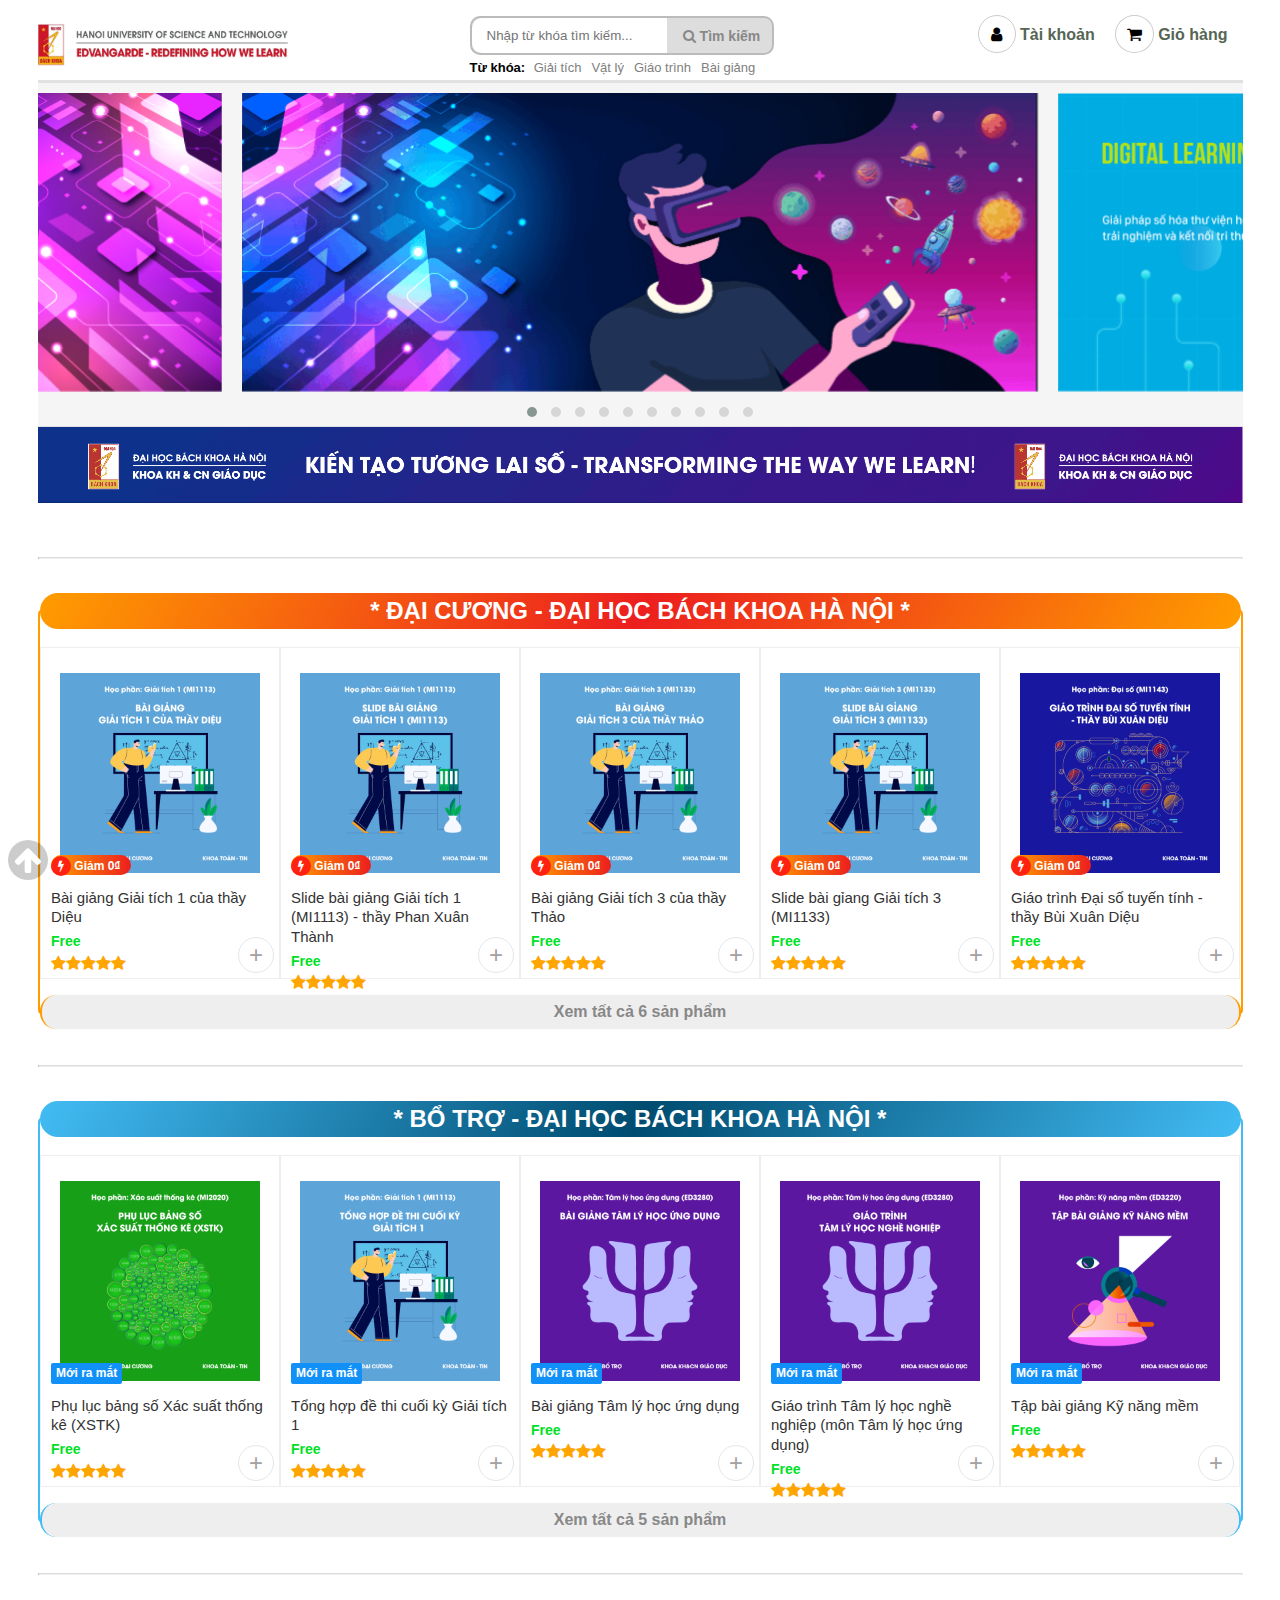
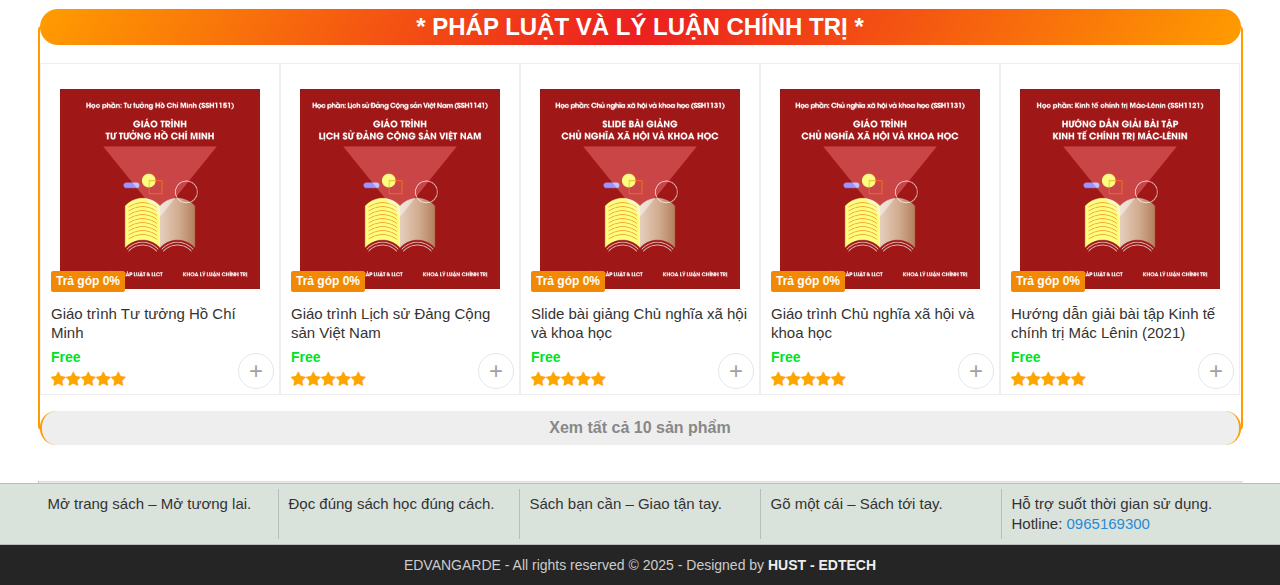
<file: index.html>
<!DOCTYPE html>
<html lang="vi">

<head>
	<meta charset="UTF-8">
	<meta name="viewport" content="width=device-width, initial-scale=1.0">
	<meta http-equiv="X-UA-Compatible" content="ie=edge">

	<title>EDVANGARDE</title>
	<link rel="shortcut icon" href="img/logoBK.png" />

	<!-- Load font awesome icons -->
	<link rel="stylesheet" href="https://cdnjs.cloudflare.com/ajax/libs/font-awesome/4.7.0/css/font-awesome.min.css"
	 crossorigin="anonymous">

	<!-- owl carousel libraries -->
	<link rel="stylesheet" href="js/owlcarousel/owl.carousel.min.css">
	<link rel="stylesheet" href="js/owlcarousel/owl.theme.default.min.css">
	<script src="js/Jquery/Jquery.min.js"></script>
	<script src="js/owlcarousel/owl.carousel.min.js"></script>
	<script type="module">
		import Chatbot from "./js/chatbot.js"; // <-- lưu ý đường dẫn phải chính xác
		Chatbot.init({
		  // toàn bộ config như trước
		});
	  </script>

	<!-- our files -->
	<!-- css -->
	<link rel="stylesheet" href="css/style.css">
	<link rel="stylesheet" href="css/topnav.css">
	<link rel="stylesheet" href="css/header.css">
	<link rel="stylesheet" href="css/banner.css">
	<link rel="stylesheet" href="css/taikhoan.css">
	<link rel="stylesheet" href="css/trangchu.css">
	<link rel="stylesheet" href="css/home_products.css">
	<link rel="stylesheet" href="css/pagination_phantrang.css">
	<link rel="stylesheet" href="css/footer.css">
	<!-- js -->
	<script src="data/products.js"></script>
	<script src="js/classes.js"></script>
	<script src="js/dungchung.js"></script>
	<script src="js/trangchu.js"></script>

</head>

<body>
	<script> addTopNav(); </script>

	<section>
		<script> addHeader(); </script>

		<div class="banner">
			<div class="owl-carousel owl-theme"></div>
		</div> <!-- Kết thúc Banner -->

		<img src="img/banners/blackFriday.gif" alt="" style="width: 100%;">

		<br>
		<div class="companyMenu group flexContain"></div>

		<div class="choosedFilter flexContain">
			<a id="deleteAllFilter" style="display: none;">
				<h3>Xóa bộ lọc</h3>
			</a>
		</div> <!-- Những bộ lọc đã chọn -->
		<hr>
		<!-- Mặc định mới vào trang sẽ ẩn đi, nế có filter thì mới hiện lên -->
		<div class="contain-products" style="display:none"> 
			<div class="filterName">
				<input type="text" placeholder="Lọc trong trang theo tên..." onkeyup="filterProductsName(this)">
			</div> <!-- End FilterName -->

			<ul id="products" class="homeproduct group flexContain">
				<div id="khongCoSanPham">
					<i class="fa fa-times-circle"></i>
					Không có sản phẩm nào
				</div> <!-- End Khong co san pham -->
			</ul><!-- End products -->

			<div class="pagination"></div>
		</div>

		<!-- Div hiển thị khung sp hot, khuyến mãi, mới ra mắt ... -->
		<div class="contain-khungSanPham" ></div>

	</section> <!-- End Section -->

	<script>
		addContainTaiKhoan(); addPlc();
	</script>

	<div class="footer"><script>addFooter();</script></div>
	<style>
		#goto-top-page {
			position: fixed; /* để nó "dính" vào góc màn hình */
			bottom: 20px;    /* cách đáy 20px */
			left: 8px;     /* cách lề trái20px */
			font-size: 30px; /* chỉnh kích thước icon nếu muốn */
			cursor: pointer; /* đổi con trỏ khi hover */
		}
		</style>
		
		<i class="fa fa-arrow-up" id="goto-top-page" onclick="gotoTop()"></i>
	<!-- CHTABOT TEXT-->	
	 <script>
	window.addEventListener('load', function() {
	  setTimeout(() => {
		const script = document.createElement('script');
		script.type = 'module';
		script.src = 'https://edvangarde1.github.io/CHATBOT-HLS/chatbot.js';
		document.body.appendChild(script);
	  }, 1800); // delay 1,8 giây sau khi load web
	});
  </script>
  <!-- CHATBOT CALL-->
  <elevenlabs-convai agent-id="agent_01jvdy98x6fxabg5tepqrx1t9x"></elevenlabs-convai>
  <script>
	window.addEventListener('load', function() {
	  setTimeout(() => {
		const script = document.createElement('script');
		script.src = 'https://edvangarde1.github.io/CHATBOT-CALL/chatbot.js';
		script.async = true;
		script.type = 'text/javascript';
		document.body.appendChild(script);
	  }, 3000); // Delay 3 giây sau khi trang load
	});
  </script>
   
 
  <!-- lÊN ĐẦU TRANG-->
 
  <script>
        if (window.innerWidth >= 1440) {
          document.body.style.zoom = "115%";
        }
      </script>
</body>

</html>
</file>
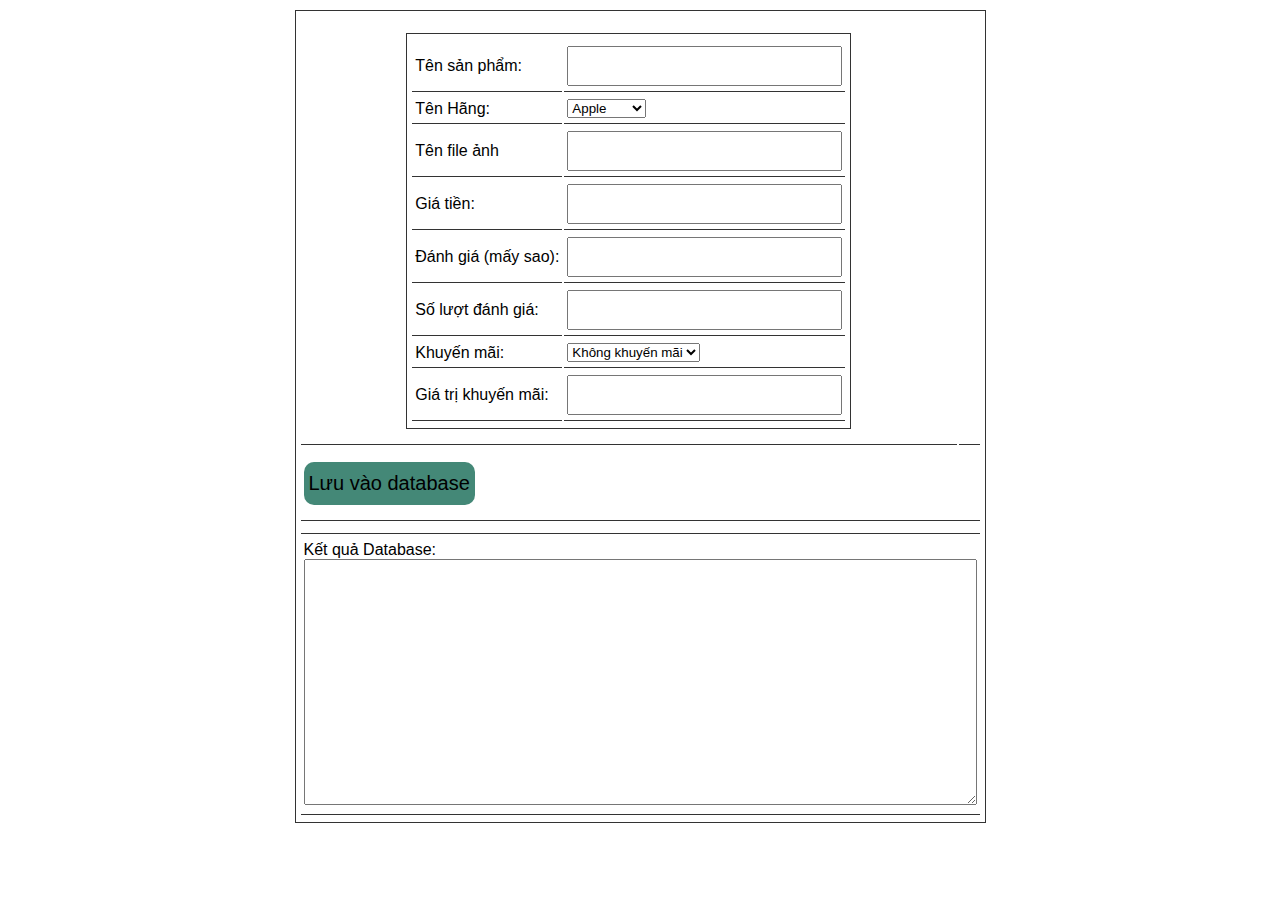
<file: createProductJson.html>
<!DOCTYPE html>
<html lang="en">

<head>
	<meta charset="UTF-8">
	<meta name="viewport" content="width=device-width, initial-scale=1.0">
	<title>Create Product code</title>

	<!-- Load font awesome icons -->
	<link rel="stylesheet" href="https://cdnjs.cloudflare.com/ajax/libs/font-awesome/4.7.0/css/font-awesome.min.css"
	 crossorigin="anonymous">
	<link rel="stylesheet" type="text/css" href="css/style.css">
	<link rel="stylesheet" href="css/header.css">
	<link rel="stylesheet" type="text/css" href="css/home_products.css">

	<script src="data/products.js"></script>
	<script src="js/classes.js"></script>
	<script src="js/dungchung.js"></script>

	<style>
		* { 
			outline: none; 
			font-family: sans-serif; 
		}
		
		table {
			padding: 5px 3px;
			border : 1px solid #333;
			margin: 10px auto;
		}
		td {
			padding: 5px 3px;
			border-bottom: 1pt solid #333;
		}
		input {
			padding: 5px 3px;
			height: 26px;
			font-size: 20px;
		}
		button {
			border-radius: 10px;
			margin: 10px auto;
			font-size: 20px;
			padding: 10px 5px;
			border: none;
			cursor: pointer;
			background: #487;
		}
		button:hover {
			background: #4a7;
		}
		textarea {
			padding: 5px 3px;
			font-size: 16px;
		}
		.homeproduct li {
			width: 250px;
		}
	</style>

	<script>
		// Thêm sản phẩm vào trang
		function addProduct(p, id) {
			promo = new Promo(p.promo.name, p.promo.value); // class Promo
			product = new Product(p.img, p.name, p.price, p.star, p.rateCount, promo); // Class product
			addToWeb(product, id);
		}
		function getResult() {
			var name = document.getElementById('name').value;
			var company = document.getElementById('company').value;
			var img = document.getElementById('img').value;
			var price = document.getElementById('price').value;
			var star = document.getElementById('star').value || 0;
			var rateCount = document.getElementById('rateCount').value || 0;
			var promoName = document.getElementById('promoName').value;
			var promoValue = document.getElementById('promoValue').value;

			if(img.indexOf('http') < 0) {
				img = "img/products/"+ img;	
			}
return {
	"name": name,
	"company": company,
	"img": img,
	"price": price,
	"star": star,
	"rateCount": rateCount,
	"promo": {
		"name": promoName,
		"value": promoValue
	}
};
		}

		function saveToDatabase() {
			var r = getResult();
			if(!r.name || !r.price) {
				alert('Chưa nhập tên hoặc giá tiền');
				return;
			}

			addProduct(r, 'products');
			var textarea = document.getElementById('t_a');
			if(textarea.innerHTML == '')
				textarea.innerHTML += JSON.stringify(r, null, "\t");
			else textarea.innerHTML += ',\n'+JSON.stringify(r, null, "\t");
		}

		function valueChange() {
			document.getElementById('live').innerHTML = '';
			addProduct(getResult(), 'live');
		}

		window.onload = function() {
			var inp = document.getElementsByTagName('input');
			for(var i = 0; i < inp.length; i++) {
				inp[i].onkeyup = valueChange;
			}
			document.getElementById('company').onchange = valueChange;
		}
	</script>

</head>

<body>
	<table>
		<tr>
			<td>
				<table cellpadding="7">
					<tr>
						<td>Tên sản phẩm:</td>
						<td><input id="name" type="text" onchange=""></td>
					</tr>
					<tr>
						<td>Tên Hãng:</td>
						<td>
							<select name="" id="company">
								<option value="Apple">Apple</option>
								<option value="Samsung">Samsung</option>
								<option value="Oppo">Oppo</option>
								<option value="Nokia">Nokia</option>
								<option value="Huawei">Huawei</option>
								<option value="Xiaomi">Xiaomi</option>
								<option value="Realme">Realme</option>
								<option value="Vivo">Vivo</option>
								<option value="Philips">Philips</option>
								<option value="Mobell">Mobell</option>
								<option value="Mobiistar">Mobiistar</option>
								<option value="Itel">Itel</option>
								<option value="Coolpad">Coolpad</option>
								<option value="HTC">HTC</option>
								<option value="Motorola">Motorola</option>
							</select>
						</td>
					</tr>
					<tr>
						<td>Tên file ảnh</td>
						<td><input id="img" type="text"></td>
					</tr>
					<tr>
						<td>Giá tiền:</td>
						<td><input id="price" type="text"></td>
					</tr>
					<tr>
						<td>Đánh giá (mấy sao):</td>
						<td><input id="star" type="text"></td>
					</tr>
					<tr>
						<td>Số lượt đánh giá:</td>
						<td><input id="rateCount" type="text"></td>
					</tr>
					<tr>
						<td>Khuyến mãi:</td>
						<td>
							<select name="km" id="promoName" onchange="valueChange()">
								<option value="">Không khuyến mãi</option>
								<option value="tragop">Trả góp</option>
								<option value="giamgia">Giảm giá</option>
								<option value="moiramat">Mới ra mắt</option>
								<option value="giareonline">Giá rẻ online</option>
							</select>

						</td>
					</tr>
					<tr>
						<td>Giá trị khuyến mãi:</td>
						<td><input id="promoValue" type="text"></td>
					</tr>
				</table>
			</td>

			<td>
				<ul class="homeproduct group flexContain" id="live"></ul>
			</td>
		</tr>
		<tr>
			<td colspan="2">
				<button onclick="saveToDatabase()">Lưu vào database</button>
			</td>
		</tr>
		<tr>
			<td colspan="2">
				<ul class="homeproduct" id="products"></ul>
			</td>
		</tr>
		<tr>
			<td colspan="2">
				<p>Kết quả Database:</p>
				<textarea rows="13" cols="70" id="t_a"></textarea>
			</td>
		</tr>
	</table>

</body>

</html>
</file>
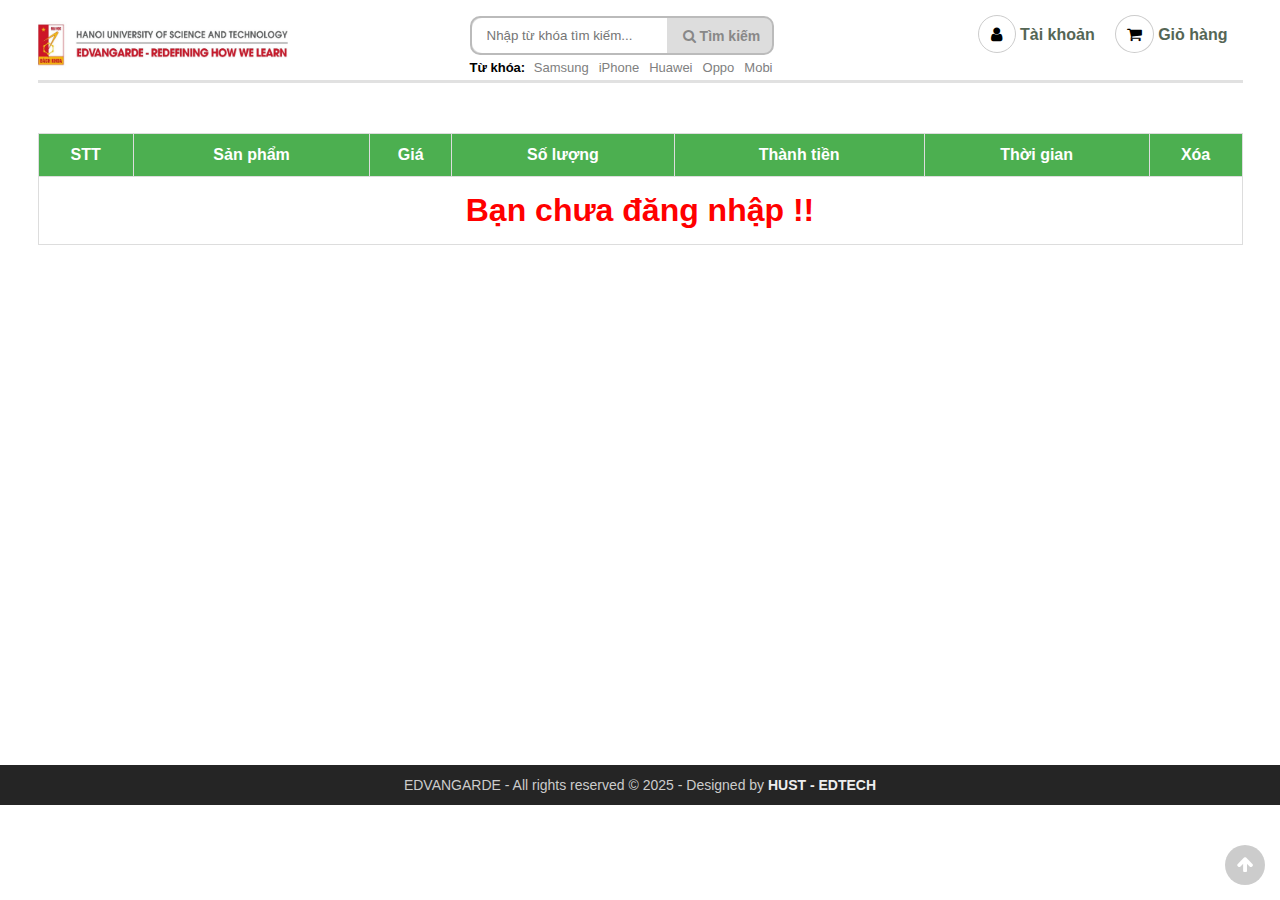
<file: giohang.html>
<!DOCTYPE html>
<html lang="vi">

<head>
	<meta charset="UTF-8">
	<meta name="viewport" content="width=device-width, initial-scale=1.0">
	<meta http-equiv="X-UA-Compatible" content="ie=edge">
	<link rel="shortcut icon" href="img/logoBK.png" />

	<title>Giỏ hàng EDVANGARDE</title>

	<!-- Load font awesome icons -->
	<link rel="stylesheet" href="https://cdnjs.cloudflare.com/ajax/libs/font-awesome/4.7.0/css/font-awesome.min.css"
	 crossorigin="anonymous">

	<!-- our files -->
	<!-- css -->
	<link rel="stylesheet" href="css/style.css">
	<link rel="stylesheet" href="css/topnav.css">
	<link rel="stylesheet" href="css/header.css">
	<link rel="stylesheet" href="css/taikhoan.css">
	<link rel="stylesheet" href="css/gioHang.css">
	<link rel="stylesheet" href="css/footer.css">
	<!-- js -->
	<script src="data/products.js"></script>
	<script src="js/classes.js"></script>
	<script src="js/dungchung.js"></script>
	<script src="js/giohang.js"></script>

</head>

<body>
	<script> addTopNav(); </script>

	<section style="min-height: 85vh">
		<script> addHeader(); </script>

		<table class="listSanPham" > </table>
		
	</section> <!-- End Section -->

	<script>
		addContainTaiKhoan();
	</script>

	<div class="footer"><script>addFooter();</script></div>

	<i class="fa fa-arrow-up" id="goto-top-page" onclick="gotoTop()"></i>
</body>

</html>
</file>
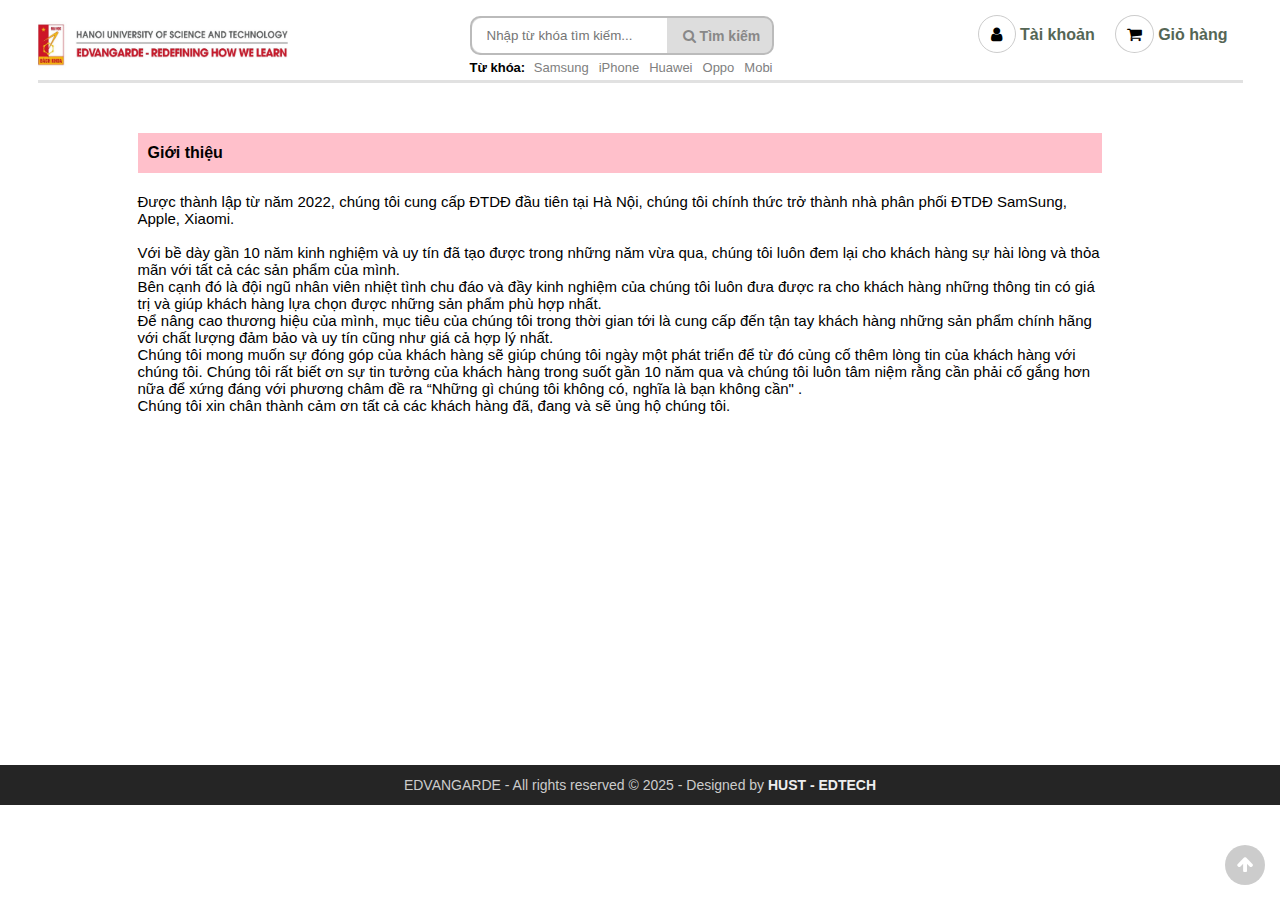
<file: gioithieu.html>
<!DOCTYPE html>
<html lang="vi">

<head>
    <meta charset="UTF-8">
    <meta name="viewport" content="width=device-width, initial-scale=1.0">
    <meta http-equiv="X-UA-Compatible" content="ie=edge">
    <title>Giới thiệu - EDVANGARDE</title>
    <link rel="shortcut icon" href="img/logoBK.png" />

    <!-- Load font awesome icons -->
    <link rel="stylesheet" href="https://cdnjs.cloudflare.com/ajax/libs/font-awesome/4.7.0/css/font-awesome.min.css"
        crossorigin="anonymous">
        
    <!-- our files -->
    <!-- css -->
    <link rel="stylesheet" href="css/style.css">
    <link rel="stylesheet" href="css/topnav.css">
    <link rel="stylesheet" href="css/header.css">
    <link rel="stylesheet" href="css/taikhoan.css">
    <link rel="stylesheet" href="css/footer.css">
    <link rel="stylesheet" href="css/gioithieu.css">

    <!-- js -->
    <script src="data/products.js"></script>
	<script src="js/dungchung.js"></script>
    <script>
        window.onload = function () {
            khoiTao();
            // thêm tags (từ khóa) vào khung tìm kiếm
            var tags = ["Samsung", "iPhone", "Huawei", "Oppo", "Mobi"];
            for (var t of tags) addTags(t, "index.html?search=" + t);
        }
    </script>

</head>

<body>
    <script> addTopNav();</script>

    <section style="min-height: 85vh">
        <script> addHeader(); </script>

        <div class="page-gt">
            <h4 class="page-header">
                Giới thiệu
            </h4>
            <div class="page-info">
                <p>Được thành lập từ năm 2022, chúng tôi cung cấp ĐTDĐ đầu tiên tại Hà Nội, chúng tôi chính thức trở thành nhà phân phối ĐTDĐ SamSung, Apple, Xiaomi.
                </p>
                <br />
                <p>
                    Với bề dày gần 10 năm kinh nghiệm và uy tín đã tạo được trong những năm vừa qua, chúng tôi luôn đem
                    lại cho khách hàng sự hài lòng và thỏa mãn với tất cả các sản phẩm của mình.<br />
                    Bên cạnh đó là đội ngũ nhân viên nhiệt tình chu đáo và đầy kinh nghiệm của chúng tôi luôn đưa được
                    ra cho khách hàng những thông tin có giá trị và giúp khách hàng lựa chọn được những sản phẩm phù
                    hợp nhất.<br />
                    Để nâng cao thương hiệu của mình, mục tiêu của chúng tôi trong thời gian tới là cung cấp đến tận
                    tay khách hàng những sản phẩm chính hãng với chất lượng đảm bảo và uy tín cũng như giá cả hợp lý
                    nhất.<br />
                    Chúng tôi mong muốn sự đóng góp của khách hàng sẽ giúp chúng tôi ngày một phát triển để từ đó củng
                    cố thêm lòng tin của khách hàng với chúng tôi. Chúng tôi rất biết ơn sự tin tưởng của khách hàng
                    trong suốt gần 10 năm qua và chúng tôi luôn tâm niệm rằng cần phải cố gắng hơn nữa để xứng đáng với
                    phương châm đề ra “Những gì chúng tôi không có, nghĩa là bạn không cần" .<br />
                    Chúng tôi xin chân thành cảm ơn tất cả các khách hàng đã, đang và sẽ ủng hộ chúng tôi.
                </p>
            </div>
        </div>
    </section>

    <script> addContainTaiKhoan(); </script>

    <div class="footer">
        <script>addFooter();</script>
        
    </div>

    <i class="fa fa-arrow-up" id="goto-top-page" onclick="gotoTop()"></i>
</body>

</html>
</file>
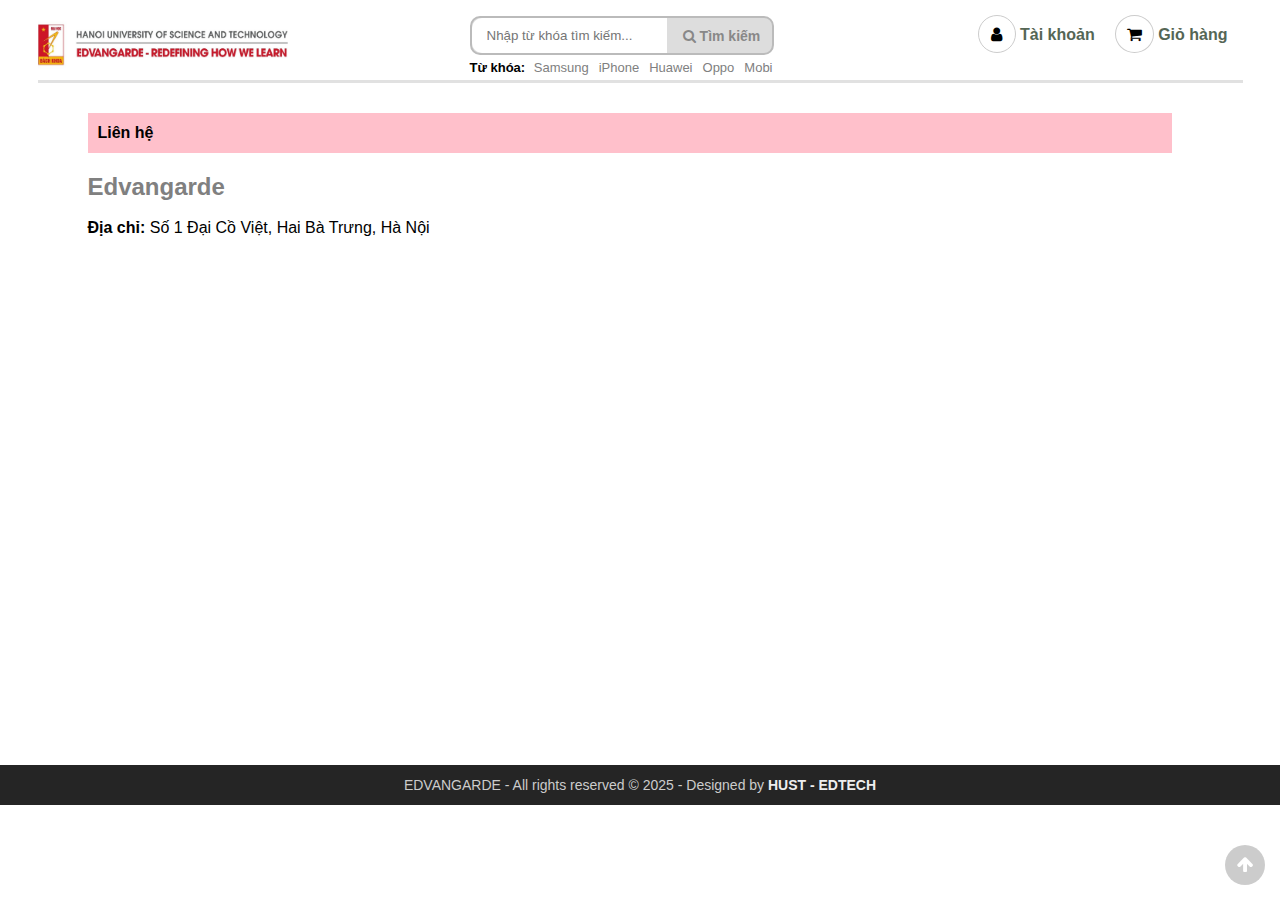
<file: lienhe.html>
<!DOCTYPE html>
<html lang="vi">

<head>
    <meta charset="UTF-8">
    <meta name="viewport" content="width=device-width, initial-scale=1.0">
    <meta http-equiv="X-UA-Compatible" content="ie=edge">
    <title>Liên hệ - EDVANGARDE</title>
    <link rel="shortcut icon" href="img/logoBK.png" />

    <!-- Load font awesome icons -->
    <link rel="stylesheet" href="https://cdnjs.cloudflare.com/ajax/libs/font-awesome/4.7.0/css/font-awesome.min.css"
        crossorigin="anonymous">

    <!-- our files -->
    <!-- css -->
    <link rel="stylesheet" href="css/style.css">
    <link rel="stylesheet" href="css/topnav.css">
    <link rel="stylesheet" href="css/header.css">
    <link rel="stylesheet" href="css/taikhoan.css">
    <link rel="stylesheet" href="css/footer.css">
    <link rel="stylesheet" href="css/lienhe.css">

    <!-- js -->
    <script src="data/products.js"></script>
    <script src="js/dungchung.js"></script>
    <script src="js/lienhe.js"></script>

</head>

<body>
    <script> addTopNav();</script>

    <section style="min-height: 85vh">
        <script> addHeader(); </script>

        <div class="body-lienhe">
            <div class="lienhe-header">Liên hệ</div>
            <div class="lienhe-info">
                <div class="info-left">
                    <p>
                        <h2 style="color: gray"> Edvangarde </h2><br />
                        <b>Địa chỉ:</b> Số 1 Đại Cồ Việt, Hai Bà Trưng, Hà Nội<br /><br />

                    </p>
                </div>
                <div class="info-right">
                    <iframe src="https://www.google.com/maps/embed?pb=!1m18!1m12!1m3!1d3724.6623771936747!2d105.84095021493233!3d21.006166686010648!2m3!1f0!2f0!3f0!3m2!1i1024!2i768!4f13.1!3m3!1m2!1s0x0%3A0x9ab91ba3ddabee51!2zMjHCsDAwJzIyLjIiTiAxMDXCsDUwJzM1LjMiRQ!5e0!3m2!1svi!2s!4v1641494835200!5m2!1svi!2s" 
                     width="600" height="450" style="border:0;" allowfullscreen="" loading="lazy"></iframe>
                    <br />
                </div>
            </div>
            <div class="lienhe-info">

        </div>
    </section>

    <script>
        addContainTaiKhoan();
    </script>

    <div class="footer">
        <script>
            addFooter();
        </script>

    </div>

    <i class="fa fa-arrow-up" id="goto-top-page" onclick="gotoTop()"></i>

</body>

</html>
</file>
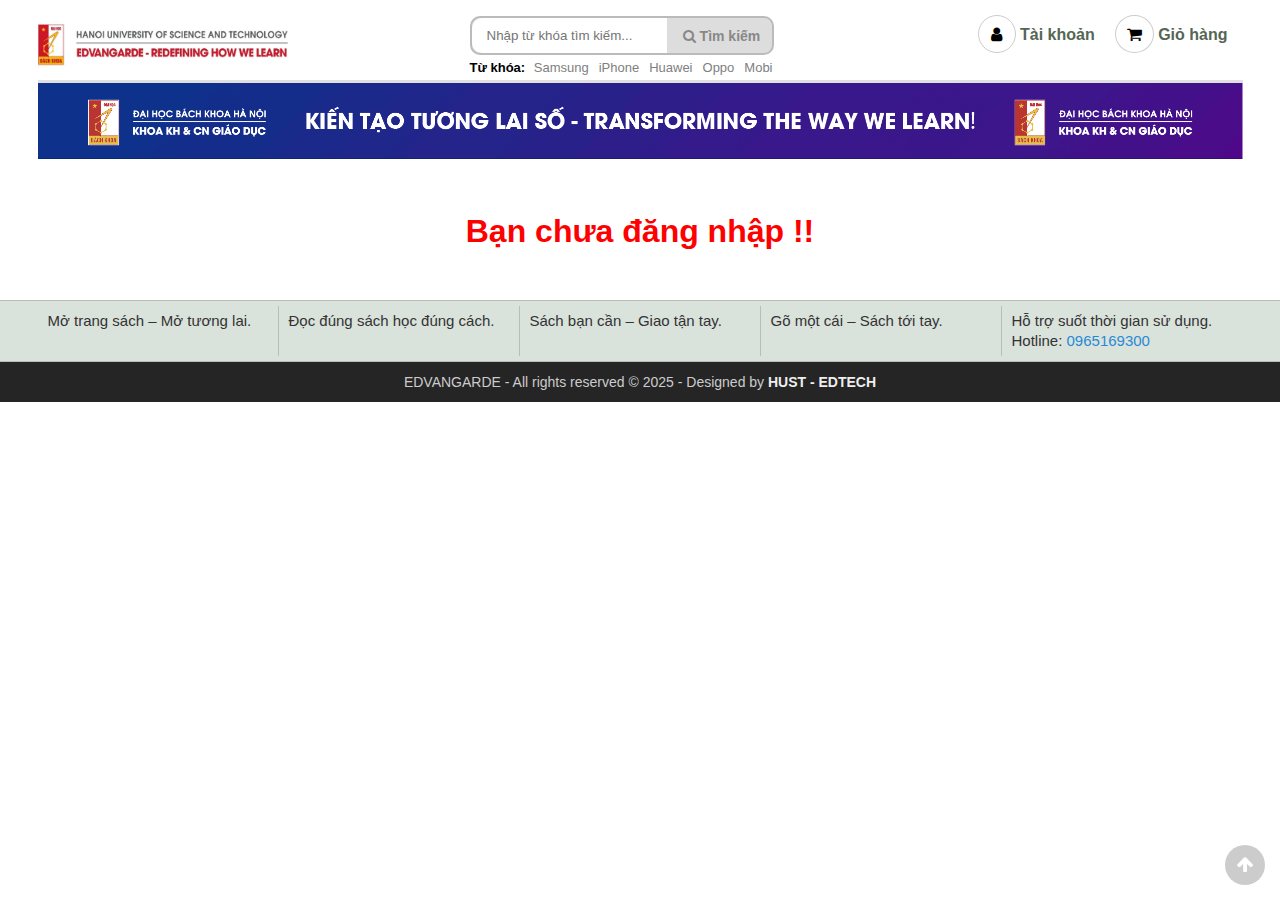
<file: nguoidung.html>
<!DOCTYPE html>
<html lang="vi">

<head>
	<meta charset="UTF-8">
	<meta name="viewport" content="width=device-width, initial-scale=1.0">
	<meta http-equiv="X-UA-Compatible" content="ie=edge">

	<title>EDVANGARDE</title>
	<link rel="shortcut icon" href="img/logoBK.png" />

	<!-- Load font awesome icons -->
	<link rel="stylesheet" href="https://cdnjs.cloudflare.com/ajax/libs/font-awesome/4.7.0/css/font-awesome.min.css"
     crossorigin="anonymous">

     <script src="js/Jquery/Jquery.min.js"></script>

	<!-- our files -->
	<!-- css -->
	<link rel="stylesheet" href="css/style.css">
	<link rel="stylesheet" href="css/topnav.css">
	<link rel="stylesheet" href="css/header.css">
	<link rel="stylesheet" href="css/taikhoan.css">
    <link rel="stylesheet" href="css/gioHang.css">
    <link rel="stylesheet" href="css/nguoidung.css">
	<link rel="stylesheet" href="css/footer.css">
	<!-- js -->
	<script src="data/products.js"></script>
	<script src="js/classes.js"></script>
    <script src="js/dungchung.js"></script>
    <script src="js/nguoidung.js"></script>

</head>

<body>
	<script> addTopNav(); </script>

	<section>
		<script> addHeader(); </script>
        <img src="img/banners/blackFriday.gif" alt="" style="width: 100%;">
        
        <div class="infoUser"> 

        </div>

        <div class="listDonHang"> </div>
	</section> <!-- End Section -->

	<script>
		addContainTaiKhoan(); addPlc();
	</script>

	<div class="footer"><script>addFooter();</script></div>

	<i class="fa fa-arrow-up" id="goto-top-page" onclick="gotoTop()"></i>
</body>

</html>
</file>
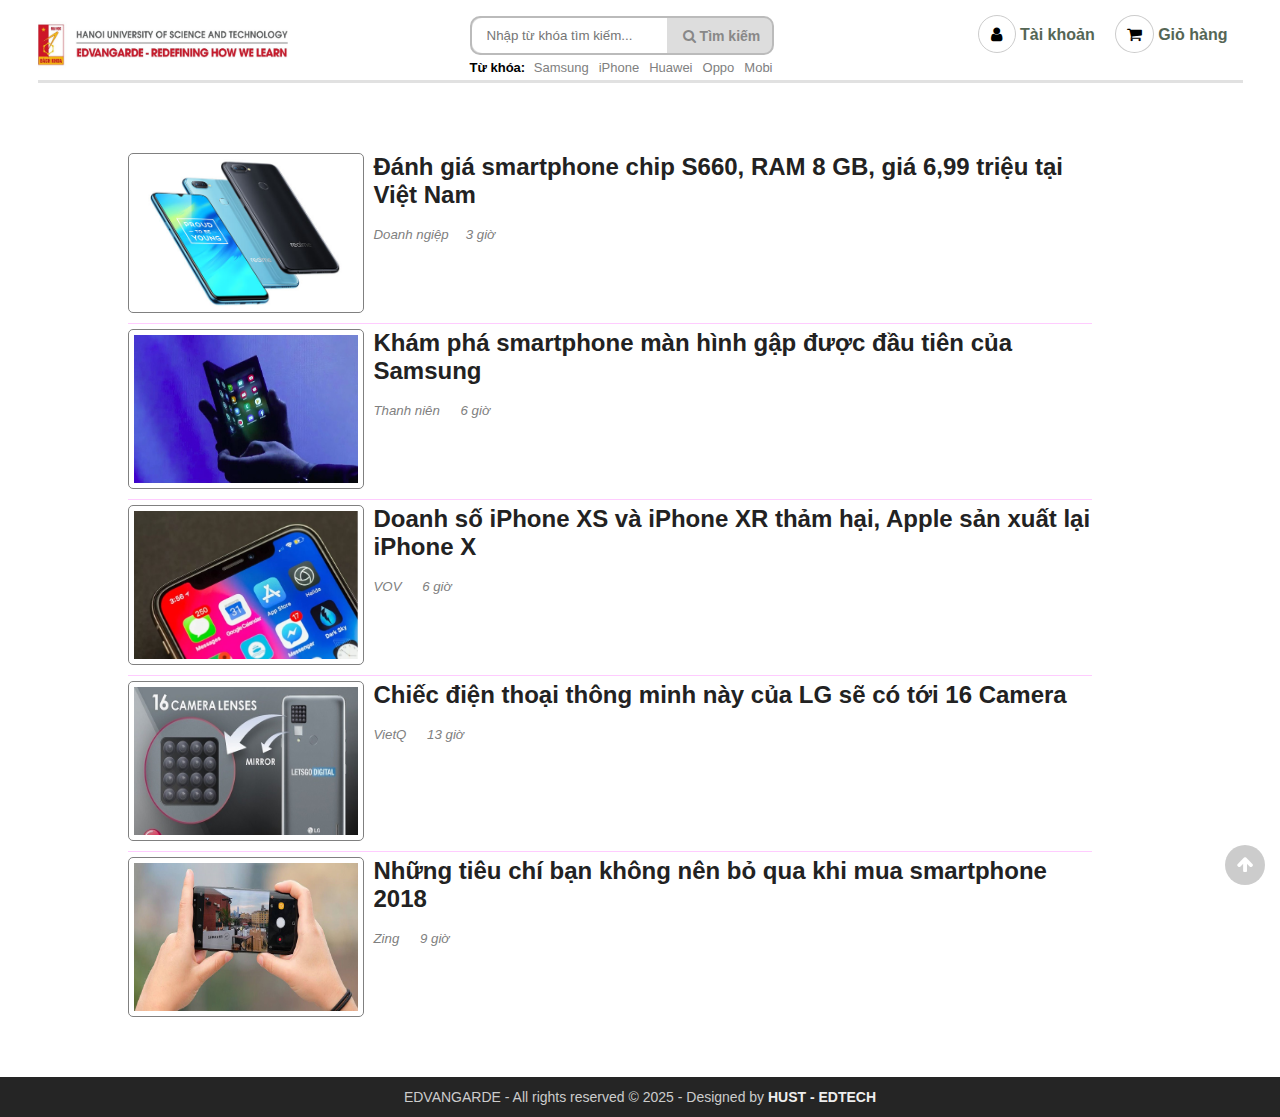
<file: tintuc.html>
<!DOCTYPE html>
<html lang="vi">

<head>
    <meta charset="UTF-8">
    <meta name="viewport" content="width=device-width, initial-scale=1.0">
    <meta http-equiv="X-UA-Compatible" content="ie=edge">
    <title>Tin tức - EDVANGARDE</title>
    <link rel="shortcut icon" href="img/logoBK.png" />

    <!-- Load font awesome icons -->
    <link rel="stylesheet" href="https://cdnjs.cloudflare.com/ajax/libs/font-awesome/4.7.0/css/font-awesome.min.css"
        crossorigin="anonymous">

    <!-- our files -->
    <!-- css -->
    <link rel="stylesheet" href="css/style.css">
    <link rel="stylesheet" href="css/topnav.css">
    <link rel="stylesheet" href="css/header.css">
    <link rel="stylesheet" href="css/taikhoan.css">
    <link rel="stylesheet" href="css/footer.css">
    <link rel="stylesheet" href="css/tintuc.css">

    <!-- js -->
    <script src="data/products.js"></script>
	<script src="js/dungchung.js"></script>
    <script>
        window.onload = function () {
            khoiTao();
            // thêm tags (từ khóa) vào khung tìm kiếm
            var tags = ["Samsung", "iPhone", "Huawei", "Oppo", "Mobi"];
            for (var t of tags) addTags(t, "index.html?search=" + t);
        }
    </script>

</head>

<body>
    <script> addTopNav();</script>

    <section style="min-height: 85vh">
        <script> addHeader(); </script>

        <div class="body-tintuc">
            <div class="tintuc-info">
                <a href="http://doanhnghiepvn.vn/cong-nghe/danh-gia-smartphone-chip-s660-ram-8-gb-gia-6-99-trieu-tai-viet-nam/2018112603315443" target="_blank">
                    <img src="img/tintuc/tintuc1.png">
                    <h2>Đánh giá smartphone chip S660, RAM 8 GB, giá 6,99 triệu tại Việt Nam</h2>
                </a>
                <br/>
                <h5>Doanh ngiệp &emsp;3 giờ</h5>
            </div>
            <div class="tintuc-info">
                <a href="https://thanhnien.vn/cong-nghe/kham-pha-smartphone-man-hinh-gap-duoc-dau-tien-cua-samsung-1027111.html" target="_blank">
                    <img src="img/tintuc/tintuc2.png">
                    <h2>Khám phá smartphone màn hình gập được đầu tiên của Samsung</h2>
                </a>
                <br/>
                <h5>Thanh niên &emsp; 6 giờ</h5>
            </div>
            <div class="tintuc-info">
                <a href="https://vov.vn/cong-nghe/doanh-so-iphone-xs-va-iphone-xr-tham-hai-apple-san-xuat-lai-iphone-x-843717.vov" target="_blank">
                    <img src="img/tintuc/tintuc3.png">
                    <h2>Doanh số iPhone XS và iPhone XR thảm hại, Apple sản xuất lại iPhone X</h2>
                </a>
                <br/>
                <h5>VOV &emsp; 6 giờ</h5>
            </div>
            <div class="tintuc-info">
                <a href="http://vietq.vn/chiec-dien-thoai-thong-minh-nay-cua-lg-se-co-toi-16-camera-d151674.html" target="_blank">
                    <img src="img/tintuc/tintuc4.png">
                    <h2>Chiếc điện thoại thông minh này của LG sẽ có tới 16 Camera</h2>
                </a>
                <br/>
                <h5>VietQ &emsp; 13 giờ</h5>
            </div>
            <div class="tintuc-info" style="border-bottom: 0;">
                <a href="https://news.zing.vn/nhung-tieu-chi-ban-khong-nen-bo-qua-khi-mua-smartphone-2018-post894509.html" target="_blank">
                    <img src="img/tintuc/tintuc5.png" height="148px" width="224px;">
                    <h2>Những tiêu chí bạn không nên bỏ qua khi mua smartphone 2018</h2>
                </a>
                <br/>
                <h5>Zing &emsp; 9 giờ</h5>
            </div> 

        </div>

    </section>

    <script> addContainTaiKhoan(); </script>

    <div class="footer">
        <script>addFooter();</script>
        
    </div>

    <i class="fa fa-arrow-up" id="goto-top-page" onclick="gotoTop()"></i>

</body>

</html>
</file>
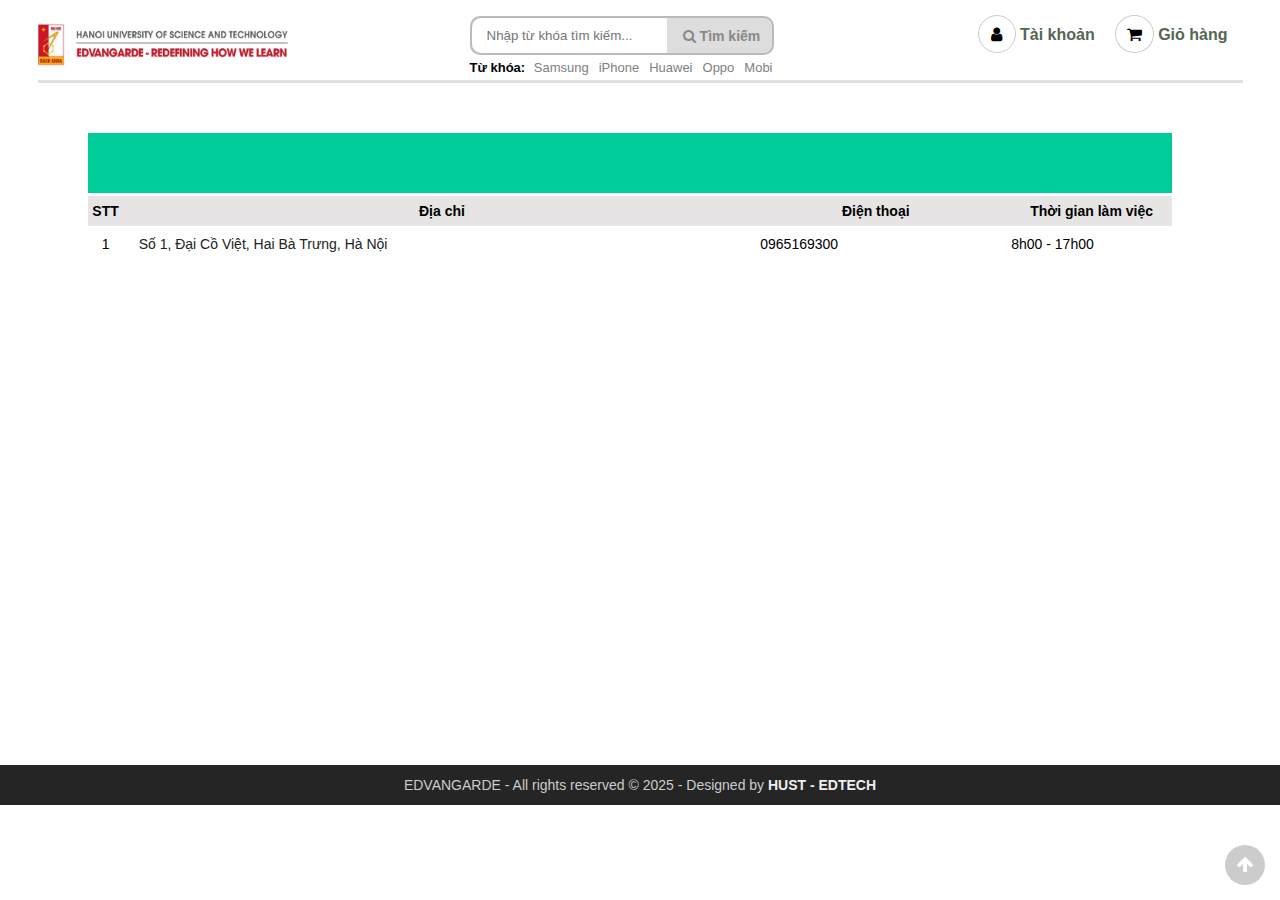
<file: trungtambaohanh.html>
<!DOCTYPE html>
<html lang="vi">
<head>
    <meta charset="UTF-8">
    <meta name="viewport" content="width=device-width, initial-scale=1.0">
    <meta http-equiv="X-UA-Compatible" content="ie=edge">
    <title>Trung tâm bảo hành - EDVANGARDE</title>
    <link rel="shortcut icon" href="img/logoBK.png" />

    <!-- Load font awesome icons -->
    <link rel="stylesheet" href="https://cdnjs.cloudflare.com/ajax/libs/font-awesome/4.7.0/css/font-awesome.min.css"
        crossorigin="anonymous">

    <!-- our files -->
    <!-- css -->
    <link rel="stylesheet" href="css/style.css">
    <link rel="stylesheet" href="css/topnav.css">
    <link rel="stylesheet" href="css/header.css">
    <link rel="stylesheet" href="css/taikhoan.css">
    <link rel="stylesheet" href="css/footer.css">
    <link rel="stylesheet" href="css/baohanh.css">
    <!-- js -->
    <script src="data/products.js"></script>
	<script src="js/dungchung.js"></script>

    <script>
        window.onload = function () {
            khoiTao();
            // thêm tags (từ khóa) vào khung tìm kiếm
            var tags = ["Samsung", "iPhone", "Huawei", "Oppo", "Mobi"];
            for (var t of tags) addTags(t, "index.html?search=" + t);
        }
    </script>
</head>

<body>

    <script>addTopNav();</script>

    <section style="min-height: 85vh">
        <script>addHeader();</script>

        <table>
            <tr>
                <td colspan="4" class="header-table">
                    <marquee behavior="scroll" direction=left>Các trung tâm bảo hành của Smartphone Store</marquee>
                </td>
            </tr>
            <tr>
                <th class="col1">STT</th>
                <th class="col2">Địa chỉ</th>
                <th class="col3">Điện thoại</th>
                <th class="col4">Thời gian làm việc</th>
            </tr>

            <script>
                var trungtam = [
                    ["Số 1, Đại Cồ Việt, Hai Bà Trưng, Hà Nội"       , "0965169300" , "8h00 - 17h00"],
                ]

                for (var i = 0; i < trungtam.length; i++) {
                    var link = 'https://maps.google.corm/maps?q=' + trungtam[i][0];
                    document.write(`
                        <tr>
                            <td class="col1">` + (i + 1) + `</td>
                            <td class="col2"> 
                                <a href="`+link+`" target="_blank" title="Xem bản đồ">
                                    ` + trungtam[i][0] +`
                                </a>
                            </td>
                            <td class="col3">` + trungtam[i][1] +`</td>
                            <td class="col4">` + trungtam[i][2] +`</td>
                        </tr>
                    `)
                }
            </script>
        </table>

    </section>

    <script>addContainTaiKhoan(); </script>

    <div class="footer">
            <script>addFooter();</script>
    </div>

    <i class="fa fa-arrow-up" id="goto-top-page" onclick="gotoTop()"></i>

</body>

</html>
</file>
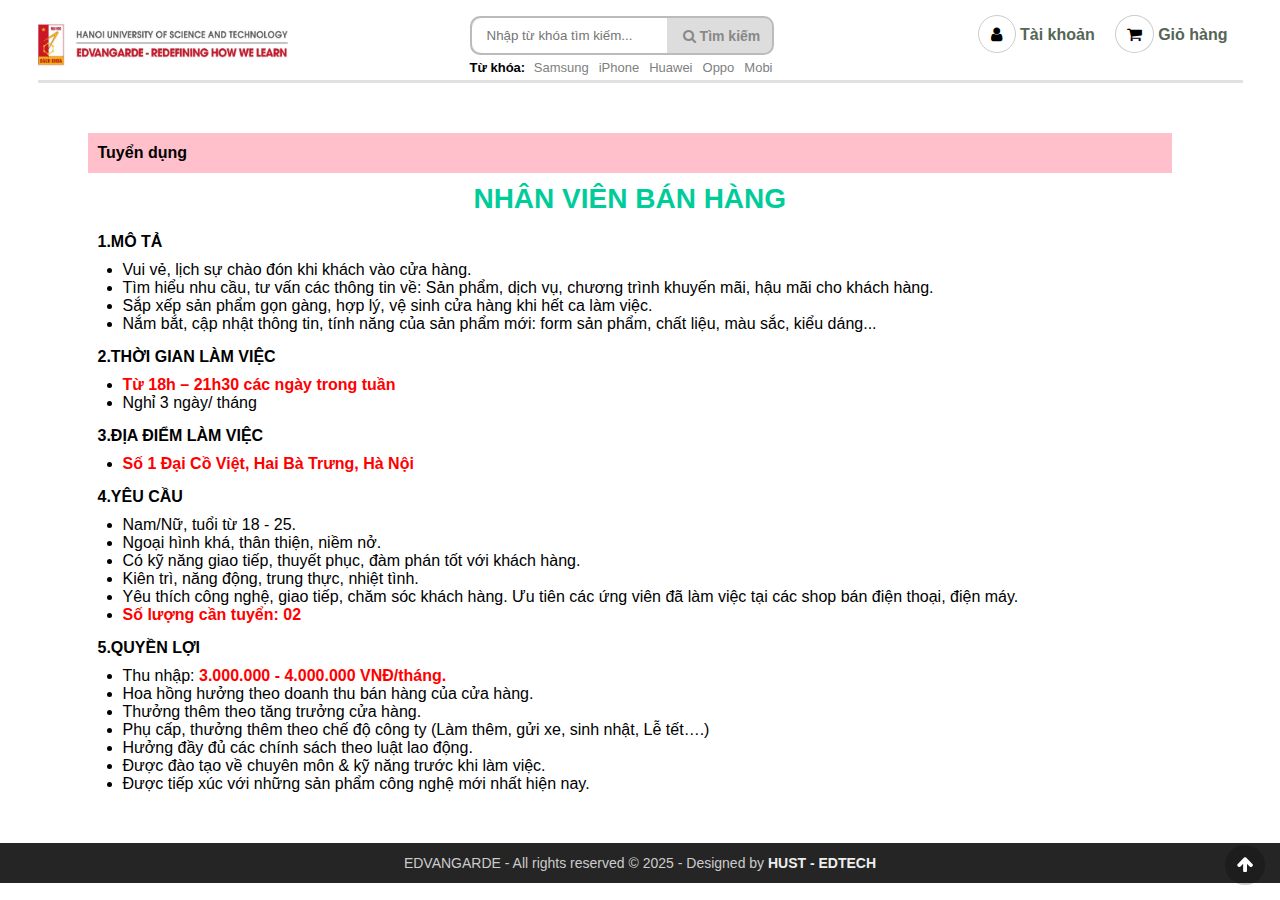
<file: tuyendung.html>
<!DOCTYPE html>
<html lang="en">

<head>
    <meta charset="UTF-8">
    <meta name="viewport" content="width=device-width, initial-scale=1.0">
    <meta http-equiv="X-UA-Compatible" content="ie=edge">
    <title>Tuyển dụng - EDVANGARDE</title>
    <link rel="shortcut icon" href="img/logoBK.png" />

    <!-- Load font awesome icons -->
    <link rel="stylesheet" href="https://cdnjs.cloudflare.com/ajax/libs/font-awesome/4.7.0/css/font-awesome.min.css"
        crossorigin="anonymous">

    <!-- our files -->
    <!-- css -->
    <link rel="stylesheet" href="css/style.css">
    <link rel="stylesheet" href="css/topnav.css">
    <link rel="stylesheet" href="css/header.css">
    <link rel="stylesheet" href="css/taikhoan.css">
    <link rel="stylesheet" href="css/footer.css">
    <link rel="stylesheet" href="css/tuyendung.css">

    <!-- js -->
    <script src="data/products.js"></script>
	<script src="js/dungchung.js"></script>
    <script>
        window.onload = function () {
            khoiTao();
            // thêm tags (từ khóa) vào khung tìm kiếm
            var tags = ["Samsung", "iPhone", "Huawei", "Oppo", "Mobi"];
            for (var t of tags) addTags(t, "index.html?search=" + t);
        }
    </script>

</head>

<body>
    <script> addTopNav();</script>

    <section style="min-height: 85vh">
        <script> addHeader(); </script>

        <div class="body-tuyendung">
            <div class="tuyendung-header">Tuyển dụng</div>
            <div class="tuyendung-info">
                <h1 class="tieude">NHÂN VIÊN BÁN HÀNG</h1><br/>

                <b>1.MÔ TẢ</b>
                <ul class="tuyendung-noidung">
                    <li>Vui vẻ, lịch sự chào đón khi khách vào cửa hàng.</li>
                    <li>
                        Tìm hiểu nhu cầu, tư vấn các thông tin về: Sản phẩm, dịch vụ, chương trình khuyến mãi, hậu mãi cho khách hàng.
                    </li>
                    <li>Sắp xếp sản phẩm gọn gàng, hợp lý, vệ sinh cửa hàng khi hết ca làm việc.</li>
                    <li>Nắm bắt, cập nhật thông tin, tính năng của sản phẩm mới: form sản phẩm, chất liệu, màu sắc, kiểu dáng...</li>
                </ul>

                <b>2.THỜI GIAN LÀM VIỆC</b>
                <ul class="tuyendung-noidung">
                    <li><span>Từ 18h – 21h30 các ngày trong tuần</span></li>
                    <li>Nghỉ 3 ngày/ tháng</li>
                </ul>

                <b>3.ĐỊA ĐIỂM LÀM VIỆC</b>
                <ul class="tuyendung-noidung">
                    <li><span> Số 1 Đại Cồ Việt, Hai Bà Trưng, Hà Nội</span></li>
                </ul>

                <b>4.YÊU CẦU</b>
                <ul class="tuyendung-noidung">
                    <li>Nam/Nữ, tuổi từ 18 - 25.</li>
                    <li>Ngoại hình khá, thân thiện, niềm nở.</li>
                    <li>Có kỹ năng giao tiếp, thuyết phục, đàm phán tốt với khách hàng.</li>
                    <li>Kiên trì, năng động, trung thực, nhiệt tình.</li>
                    <li>Yêu thích công nghệ, giao tiếp, chăm sóc khách hàng. Ưu tiên các ứng viên đã làm việc tại các shop bán điện thoại, điện máy.</li>
                    <li><span>Số lượng cần tuyển: 02</span></li>
                </ul>

                <b>5.QUYỀN LỢI</b>
                <ul class="tuyendung-noidung">
                    <li>Thu nhập: <span>3.000.000 - 4.000.000 VNĐ/tháng.</span></li>
                    <li>Hoa hồng hưởng theo doanh thu bán hàng của cửa hàng.</li>
                    <li>Thưởng thêm theo tăng trưởng cửa hàng.</li>
                    <li>Phụ cấp, thưởng thêm theo chế độ công ty (Làm thêm, gửi xe, sinh nhật, Lễ tết….)</li>
                    <li>Hưởng đầy đủ các chính sách theo luật lao động.</li>
                    <li>Được đào tạo về chuyên môn & kỹ năng trước khi làm việc.</li>
                    <li>Được tiếp xúc với những sản phẩm công nghệ mới nhất hiện nay.</li>
                </ul>

            </div>
        </div>

    </section>

    <script> addContainTaiKhoan() </script>

    <div class="footer">
        <script>addFooter();</script>
        
    </div>

    <i class="fa fa-arrow-up" id="goto-top-page" onclick="gotoTop()"></i>
</body>

</html>
</file>
<file: css/style.css>
* {
    margin: 0;
    padding: 0;
    outline: none;
    font-family: Arial, Helvetica, sans-serif;
}

body,
html {
    min-width: 1024px;

}

a {
    text-decoration: none;
    color: #222;
}

.clear {
    clear: both;
    line-height: 0;
}

/* căn giữa section, và set độ rộng lớn nhất là 1200px */
section {
    max-width: 1205px;
    margin: 0 auto;
}

hr {
    color: #ddd;
    background-color: #ddd;
    border-top: 1px solid #ddd;
}

.flexContain {
    display: -webkit-box;
    display: -ms-flexbox;
    display: flex;
    -ms-flex-wrap: wrap;
    flex-wrap: wrap;
    -webkit-box-orient: horizontal;
    -webkit-box-direction: normal;
    -ms-flex-direction: row;
    flex-direction: row;
    -webkit-box-pack: center;
    -ms-flex-pack: center;
    justify-content: center;
}

/* Use for auto clear float */

.group:before,
.group:after {
    content: "";
    display: table;
}

.group:after {
    clear: both;
}

.group {
    zoom: 1;
 
}


#alert {
    z-index: 200; /* luôn trên cùng (đè lên những thứ khác) */
    display: block;
    position: fixed;
    bottom: 40px;
    right: 5px;
    padding: 20px;
    background-color: #111;
    opacity: 0;
    color: white;
    font-weight: bold;
    -webkit-transition: 0.3s;
    -o-transition: 0.3s;
    transition: 0.3s;
}

#closebtn {
    margin-left: 15px;
    color: white;
    font-weight: bold;
    float: right;
    font-size: 22px;
    line-height: 20px;
    -webkit-transition: 0.3s;
    -o-transition: 0.3s;
    transition: 0.3s;
}

/* ===== End clear float ====== */

#goto-top-page {
    position: fixed;
    bottom: 15px;
    right: 15px;
    z-index: 100;
    background: rgba(0, 0, 0, .2);
    color: #fff;
    font-size: 18px;
    border-radius: 50%;
    width: 40px;
    height: 40px;
    line-height: 40px;
    text-align: center;
    cursor: pointer;
    transition-duration: .2s;
}
#goto-top-page:hover {
    background: rgba(0, 0, 0, .7);
    width: 50px;
    height: 50px;
    line-height: 50px;
}

/* ========= ScrollBar ============ */
::-webkit-scrollbar {
    width: .7em;
    height: .7em;
}

::-webkit-scrollbar-track {
    background: #eee;
}

::-webkit-scrollbar-thumb {
    background: #999;
}

::-webkit-scrollbar-thumb:hover {
    background: #bbb;
}

/* ==================== css thêm , chưa sử dụng ========================= */

.tooltip {
    position: absolute;
    display: inline-block;
    bottom: 5px;
    right: 5px;
}

.tooltip .tooltiptext {
    visibility: hidden;
    width: 140px;
    background-color: #555;
    color: #fff;
    text-align: center;
    border-radius: 6px;
    padding: 5px;
    position: absolute;
    z-index: 21;
    bottom: 150%;
    left: 50%;
    margin-left: -75px;
    opacity: 0;
    transition: opacity 0.3s;
}

.tooltip .tooltiptext::after {
    content: "";
    position: absolute;
    top: 100%;
    left: 50%;
    margin-left: -5px;
    border-width: 5px;
    border-style: solid;
    border-color: #555 transparent transparent transparent;
}

.tooltip:hover .tooltiptext {
    visibility: visible;
    opacity: 1;
}

/* animation ping from thegioididong */
.dot {
    width: 10px;
    height: 10px;
    background-color: #f33;
    border-radius: 100%;
    display: block;
}

.dot .ping {
    border: 1px solid #f33;
    width: 10px;
    height: 10px;
    opacity: 1;
    background-color: rgba(238, 46, 36, .2);
    border-radius: 100%;
    -webkit-animation-duration: 1.25s;
    animation-duration: 1.25s;
    -webkit-animation-name: sonar;
    animation-name: sonar;
    -webkit-animation-iteration-count: infinite;
    animation-iteration-count: infinite;
    -webkit-animation-timing-function: linear;
    animation-timing-function: linear;
    display: block;
    margin: -1px 0 0 -1px;
}

@keyframes sonar {
    0% {
        opacity: 1;
        -webkit-transform: scale(1);
        transform: scale(1)
    }

    100% {
        -webkit-transform: scale(3);
        transform: scale(3);
        opacity: 0
    }
}
</file>
<file: css/topnav.css>
.top-nav {
		display: inline-block;
		background: #f1f1f1;
		width: 100%;
		border-bottom: 1px #e1e1e1 solid;
	}

	/* Social Icon */
		.social-top-nav {
			float: left;
			display: table;
		}
		.social-top-nav a {
			display: table-cell;
			padding: 5px;
			text-align: center;
			font-size: 13px;
			height: 2em;
			width: 2em;
			line-height: 2em;
			color: gray;
			background-color: #f1f1f1;
			transition-duration: .2s;
		}
		/* hightlight icon fb, google, youtube .... when hover */
		.social-top-nav a:hover { color: #fff; }
		.fa-facebook:hover { background: #3B5998; }
		.fa-twitter:hover { background: #55ACEE; }
		.fa-google:hover { background: #dd4b39; }
		.fa-youtube:hover { background: #bb0000; }
	/* ======= End Social Icon ======= */

	/* Quick link */
		.top-nav-quicklink {
			float: right;
		}
		.top-nav-quicklink li {
			display: inline-block;
			font-size: 1em;
			color: gray;
		}
		.top-nav-quicklink li a {
			display: block;
			color: gray;
			padding: 8px 15px;
			transition-duration: .15s;
		}
		.top-nav-quicklink li a:hover {
			padding-top: 4px; 
			border-bottom: 4px solid #000;
			color: #000;
		}
		.top-nav-quicklink li a:hover i {
			color: Dodgerblue;
		}
	/* ======= End quick link ======= */
/* ======= End Top navigation ======= */
</file>
<file: css/header.css>
/* Header */
	.header {
		position: sticky;
		position: -webkit-sticky; /* Safari */
		top: 0;
		z-index: 12;
		background-color: white;
		padding: 15px 0 5px 0 ;
		border-bottom: 3px solid #e1e1e1;
	}

	/* Logo */
		.header .logo {
			width: 250px;
			height: 60px;
			float: left;
			transition-duration: .1s;
		}
		.header .logo:hover {
			transform: scale(1.05)
		}
		.header .logo img {
			width: 100%;
			height: 100%;
			vertical-align: middle;
		}
	/* ======= End logo ======== */

	/* Content */
		.header .content{
			/* tru width cua logo */
			width: calc(100% - 250px);
			float: left;
		}

		/* Search */
			.search-header {
				float: left;
			}

			form.input-search {
				margin-left: 20px;
				background: #ddd;
				border: 2px solid #bbb;
				border-radius: 10px;
				height: 35px;
				width: 300px;
				/* điều chỉnh width của ô tìm kiếm trên header ở đây */
			}
			.input-search input {
				float: left;
				padding-left: 15px;
				border: none;
				border-radius: 10px 0 0 10px;
				height: 100%;
				width: calc(100% - 100px - 20px);
				/* 100 la width button, 20 la padding button */
			}
			.input-search button {
				float: right;
				font-size: 14px;
				font-weight: bold;
				padding: 0 10px;
				color: #888;
				background: none;
				width: 100px;
				height: 100%;
				border: none;
				cursor: pointer;
				-webkit-transition-duration: .3s;
				     -o-transition-duration: .3s;
				        transition-duration: .3s;
			}
			.input-search button:hover {
				color: #000;
			}

			.tags {
				margin: 5px 0 0 20px;
				font-size: 13px;
			}
			.tags a {
				color: gray;
				padding: 0 5px;
			}
			.tags a:hover {
				color: black;
				text-decoration: underline;
			}

			
				.autocomplete {
					/*the container must be positioned relative:*/
					position: relative;
					height: 100%;
				}
				.autocomplete-items {
					position: absolute;
					border: 1px solid #d4d4d4;
					border-bottom: none;
					border-top: none;
					z-index: 99;
					/*position the autocomplete items to be the same width as the container:*/
					top: 100%;
					left: 0;
					right: 0;
				}
				.autocomplete-items div {
					padding: 10px;
					cursor: pointer;
					background-color: #fff; 
					border-bottom: 1px solid #d4d4d4; 
				}
				.autocomplete-items div:hover {
					/*when hovering an item:*/
					background-color: #e9e9e9; 
				}
				.autocomplete-active {
					/*when navigating through the items using the arrow keys:*/
					background-color: DodgerBlue !important; 
					color: #ffffff; 
				}
			/* End auto complete */
		/* ======= End search ========== */

		/* Tools Member */
			.tools-member {
				float: right;
				display: table;
				margin-left: 10px;
				font-size: 14px;
			}

			.tools-member a {
				position: relative;
				padding: 5px 0;
				text-align: center;
				font-size: 16px;
				font-weight: bold;
				color: #565;
				cursor: pointer;
			}
			.tools-member a:hover > i {
				border: 1px solid #fff;
				background-color: rgb(161, 161, 161);
				color: #fff;
			}

			.tools-member i { /* icon */
				padding: 10px;
				border-radius: 50%;
				border: 1px solid #ccc;
				background-color: #fff;
				color: #000;
				-webkit-transition: 0.2s;
				-o-transition: 0.2s;
				transition: 0.2s;
			}
			.tools-member .fa-user {
				padding: 10px 12.5px;
			}
			.tools-member .fa-shopping-cart {
				padding: 10px 11px;
			}
			/* Member */
				.member {
					position: relative;
					float: left;
					display: table-cell;
				}
				.member:hover > .menuMember{
					z-index: 20;
					transform: translateX(-40%) scale(1);
				}
				.member .menuMember {
					position: absolute;
					left: 0;
					text-align: center;
					border-radius: 5px;
					background-color: #eee;
					min-width: 170px;
					transition-duration: .15s;
					transform: translateX(-40%) scale(0);
				}
				.member .menuMember a {
					display: block;
					padding: 10px 0;
				}
				.member .menuMember a:hover {
					background-color: #888;
					color: #eee;
				}
				.member .hide {
					display: none;
				}
			/* ======= End Member ======= */

			/* Cart */
				.cart {
					float: left;
					display: table-cell;
					/* border-left: 1px solid #bbb; */
					margin: 0 15px; 
					padding-left: 5px;
				}
				.cart-number {
					position: absolute;
					left: 1.4em;
					bottom: -1em;
					font-weight: bold;
					font-size: 1em;
					color: red;
					border-radius: 50%;
					width: 2em;
					height: 2em;
					line-height: 2em;
					text-align: center;
				}
				.cart .cart-number {
					transition-duration: .4s; 
				}
			/* ======= End Cart ======== */

			/* Check Order - Đã loại bỏ */
				.check-order {
					float: left;
					display: table-cell;
					border-left: 1px solid #bbb;
					margin-left: 5px;
					padding-left: 5px; 
				}
			/* ======= End Check Order ======= */
		/* ======= End Tools Member ======= */
	/* ======= End Content ========= */
/* ======= End header ======== */
</file>
<file: css/banner.css>
/* Banner */
	.banner {
		background: #f5f5f5;
		padding-top:  10px;
		border-bottom: 1px solid #e1e1e1;
	}
/* ======= End Banner ======== */
</file>
<file: css/taikhoan.css>
.containTaikhoan {
  position: fixed;
  top: 0;
  left: 0;
  width: 100%;
  height: 100%;
  overflow-y: auto;
  z-index: 14;
  background-color: rgba(44, 69, 88, 0.9);
  transition: .2s ease;
  transform: scale(0);
  /* ẩn đi lúc vào web */
}

.containTaikhoan .close {
  /* nút tắt form */
  position: fixed;
  top: 5px;
  right: 5px;
  font-size: 3rem;
  width: 1em;
  height: 1em;
  line-height: 1em;
  text-align: center;
  color: #aaa;
  cursor: pointer;
  transition: .2s ease;
}

.containTaikhoan .close:hover {
  color: #fff;
  background-color: #f33;
  border-radius: 50%;
}

.taikhoan {
  background: rgba(19, 35, 47, 0.9);
  padding: 40px;
  max-width: 600px;
  margin: 30px auto;
  border-radius: 4px;
  box-shadow: 0 4px 10px 4px rgba(19, 35, 47, 0.3);
  font-family: Arial, Helvetica, sans-serif;
}

.taikhoan,
.taikhoan * {
  box-sizing: border-box;
  /* box sizing cho .taikhoan và mọi thằng trong .taikhoan */
}

.taikhoan a {
  text-decoration: none;
  color: #1ab188;
  transition: .5s ease;
}

.taikhoan a:hover {
  color: #179b77;
}

.tab-group {
  /* khung chọn log in, sign up */
  list-style: none;
  padding: 0;
  margin: 0 0 40px 0;
}

.tab-group:after {
  /* sửa lỗi mất height do float */
  content: "";
  display: table;
  clear: both;
}

.tab-group li a {
  /* nút Đăng nhập - Đăng kí */
  display: block;
  padding: 15px;
  background: rgba(160, 179, 176, 0.25);
  color: #a0b3b0;
  font-size: 20px;
  float: left;
  width: 50%;
  text-align: center;
  cursor: pointer;
  transition: .5s ease;
}

.tab-group li a:hover {
  background: #179b77;
  color: #ffffff;
}

.tab-group .active a {
  background: #1ab188;
  color: #ffffff;
}

.tab-content>div {
  display: block;
}

.tab-content>div:last-child {
  display: none;
  /* ẩn signup (last-child của tab-content) lúc mới vào web */
}

.taikhoan h1 {
  text-align: center;
  color: #ffffff;
  font-weight: 300;
  margin: 0 0 40px;
}

.taikhoan label {
  position: absolute;
  -webkit-transform: translateY(6px);
  transform: translateY(6px);
  left: 13px;
  color: rgba(255, 255, 255, 0.5);
  transition: all 0.25s ease;
  -webkit-backface-visibility: hidden;
  backface-visibility: hidden;
 
  pointer-events: none;
  /* kiến label không thể ấn => ấn vào input sẽ ko bị vướng label */
  font-size: 22px;
}

.taikhoan label .req {
  /* dấu sao * */
  margin: 2px;
  color: #1ab188;
}

.taikhoan label.active {
  /* dịch chuyển label lên, khi focus vào input */
  -webkit-transform: translateY(-25px);
  transform: translateY(-25px);
  left: 2px;
  font-size: 17px;
}

.taikhoan label.active .req {
  /* khi dịch chuyển label thì cùng lúc ẩn dấu sao đi */
  opacity: 0;
}

.taikhoan label.highlight {
  /* đổi màu label đc dịch lên */
  color: #ffffff;
}

.taikhoan input,
.taikhoan textarea {
  font-size: 22px;
  display: block;
  width: 100%;
  height: 100%;
  padding: 5px 10px;
  background: none;
  background-image: none;
  border: 1px solid #a0b3b0;
  color: #ffffff;
  border-radius: 0;
  transition: border-color .25s ease, box-shadow .25s ease;
}

.taikhoan input:focus,
.taikhoan textarea:focus {
  outline: 0;
  border-color: #1ab188;
}

.taikhoan textarea {
  border: 2px solid #a0b3b0;
  resize: vertical;
}

.field-wrap {
  position: relative;
  margin-bottom: 40px;
}

.top-row:after {
  content: "";
  display: table;
  clear: both;
}

.top-row>div {
  float: left;
  width: 48%;
  margin-right: 4%;
}

.top-row>div:last-child {
  margin: 0;
}

.taikhoan .button {
  border: 0;
  outline: none;
  border-radius: 0;
  padding: 15px 0;
  font-size: 2rem;

  font-weight: 600;
  text-transform: uppercase;
  letter-spacing: .1em;
  /* khoảng cách giữa các kí tự */
  background: #1ab188;
  color: #ffffff;
  transition: all 0.5s ease;
  -webkit-appearance: none;
  cursor: pointer;
}

.taikhoan .button:hover,
.button:focus {
  background: #179b77;
}

.taikhoan .button-block {
  display: block;
  width: 100%;
}

.taikhoan .forgot {
  margin-top: -20px;
  text-align: right;
}
</file>
<file: css/trangchu.css>
.companyMenu {
	margin: 10px 0 30px; 
}

.companyMenu a {
    border: 2px solid #fff;
    height: 40px;
    line-height: 40px;
    transition-duration: .2s;
}

.companyMenu a:hover {
	border: 2px solid #aaa;
	transform: scale(1.1);
	z-index: 20;
}

.companyMenu a img{
    max-height: 30px;
    vertical-align: middle;
    margin-top: -3px;
}


	.dropbtn {
	    background-color: #444;
	    color: white;
	    padding: 10px 14px;
	    font-size: 15px;
	    border: none;
	    border-radius: 5px;
	    cursor: pointer;
		margin-bottom: 5px;
		transition-duration: .3s;
	}
	.dropbtn:after {
		/* kí tự mũi tên > */
	    content: ' \25B7';
	}
	.dropdown:hover .dropbtn:after{
		/* kí tự mũi tên xuống */
		content:' \25BD'
	}
	.dropdown {
	    position: relative;
	    margin: 10px 5px;
	}
	.dropdown-content {
	    z-index: 1;
	    position: absolute;
	    min-width: 170px;
	    border-radius: 5px;
	    background-color: rgba(255, 255, 255, .8);
		box-shadow: 0px 8px 16px 0px rgba(0,0,0,0.5);
		/* mặc địng là xoay 90 độ => bị ẩn đi */
	    transform: rotateX(90deg);
	    transition-duration: .3s;
	}
	.dropdown-content a {
	    color: #444;
	    padding: 12px 16px;
	    text-decoration: none;
	    display: block;
	}
	.dropdown-content a:hover { 
		color: white;
		background-color: #555 
	}
	.dropdown:hover .dropdown-content {
	    /* khi hover vào thì cần hiện content ra => xoay 0 độ => trờ về như cũ */
	    transform: rotateY(0deg);
	}
	.dropdown:hover .dropbtn {
	    background-color: #3e8e41;
	}


/* Lọc theo tên */
.filterName {
	margin: 15px auto;
	text-align: center;
	/* width: 195px; */
}
.filterName input {
	padding: 0 15px;
	/* width: calc(100% - 30px); 15px la padding left cua input */
	height: 30px;
	border: 2px solid #bbb;
	border-radius: 10px;
	font-size: 15px;
	-webkit-transition-duration: .3s;
     -o-transition-duration: .3s;
        transition-duration: .3s;
}
.filterName input:focus {
	border: 2px solid orange;
} 

/* Bộ lọc đã chọn */
.choosedFilter { margin: 10px auto; }
.choosedFilter i { transition-duration: .3s; }
.choosedFilter a:hover > h3 > i { color: red; }
/* .choosedFilter a:hover > h3 { text-decoration: line-through; } */
.choosedFilter a {
    font-size: 12px;
    padding: 6px;
    color: #fff;
    background: #288ad6;
    border-radius: 4px;
    margin-right: 5px;
}

/* Các khung sản phẩm */
.contain-khungSanPham {
	
}

.khungSanPham {
	width: 100%;
	margin: 50px 0;
	border-radius: 5px;
	border: 2px solid #ff4d00; 
	box-sizing: border-box; /* dùng để width ko vượt ra ngoài khi có border */
}

.khungSanPham h3.tenKhung {
	line-height: 1.5em;
	font-size: 1.5em;
	text-align: center;
	margin: 0 auto;
	border-radius: 1em;
	color: white;
	transform: translateY(-0.75em);
}

.khungSanPham li {
	list-style-type: none; 
}

/* Nút xem tất cả */
.xemTatCa {
	display: block;
	font-weight: bold;
	text-align: center;
	/* max-width: 25%; */
	margin:	0 auto;
	padding: .5em 1em;
	border-radius: 1em;
	color: #888;
	background-color: #eee;
	transition-duration: .2s;
	transform: translateY(1em);
}
.xemTatCa:hover {
	background-color: #ccc;
	color: #000;
}
</file>
<file: css/home_products.css>
#khongCoSanPham {
	opacity: 0;
	width: 0;
	color: red;
	font-size: 30px;
	font-weight: bold;
	height: 310px;
}
/* Home Product */
	.homeproduct {
		list-style-type: none;  
	}

	/* <li> trong homeproduct có class="sanPham" , khai báo trong classes.js */
	.sanPham {
		width: 238px;
		border: 1px solid #eee;
    	-webkit-transition-duration: .3s;
    	     -o-transition-duration: .3s;
    	        transition-duration: .3s;
	}
	.sanPham a {
		display: block;
		position: relative;
		padding: 10px 0;
		height: 310px;
	}
	.sanPham a .price span {
	    display: inline-block;
	    vertical-align: middle;
	    font-size: 12px;
	    text-decoration: line-through;
	    margin-left: 5px;
	    color: #222;
	}
	/* Name and image */
		/* Hinh anh san pham */
		.sanPham a img {
			display: block;
			margin: 15px auto;
			-webkit-transition-duration: 0.2s;
			     -o-transition-duration: 0.2s;
			        transition-duration: 0.2s;
			width: 200px;
			height: 200px;
		}
		/* Di chuyen anh? len tren */
		.sanPham a:hover > img {
			margin: 5px auto 25px;
		}
		/* Ten san pham */
		.sanPham h3 {
			display: block;
			padding: 0 10px;
			color: #333;
			line-height: 1.3em;
			font-size: 15px;
			font-weight: normal;
		}
		/* Hightlight ten san pham khi hover */
		.sanPham a:hover h3 {
			color: #288ad6;
        }
	/* ====== End Name and image ===== */

	/* Price */
		/* la div chua strong */
		.sanPham .price {
			display: block;
			padding: 5px 10px 0px 10px;
		}
		/* strong la gia tien in dam */
		.sanPham strong {
		    display: inline-block;
		    vertical-align: middle;
		    overflow: hidden;
		    font-size: 14px;
		    color: #00e125;
		    line-height: 15px;
		}
	/* ===== End Price ===== */

	/* Rating */
		.sanPham .ratingresult {
			padding: 5px 10px;
		}
		.sanPham .ratingresult span {
		    display: none;
		    /*position: relative;*/
		    top: 1px;
		    margin-left: 5px;
		    vertical-align: middle;
		    text-decoration: none;
		    font-size: 12px;
		    color: #777;
		}
		.fa-star, .fa-star-o {
			color: orange;
		}
	/* ===== End Rating ===== */

	/* Khuyen mai */
		/* label la tag khuyen mai */
		.sanPham label {
		    display: inline-block;
		    position: absolute;
		    top: 207px;
		    left: 10px;
		    font-size: 12px;
		    color: #fff;
		    font-weight: 600;
		    border-radius: 2px;
		    padding: 3px 5px 0;
		    height: 18px;
		}
		/* Giam gia thanh */
		.sanPham label.giamgia {
			background-image: -webkit-gradient(linear, left top, right top, from(#ff9c00), to(#ec1f1f));
		    background-image: -webkit-linear-gradient(left, #ff9c00 0%, #ec1f1f 100%);
		    background-image: -o-linear-gradient(left, #ff9c00 0%, #ec1f1f 100%);
		    background-image: linear-gradient(90deg, #ff9c00 0%, #ec1f1f 100%);
		    border-radius: 10px;
		    padding: 1px 7px;
		    padding-left: 0;
		    padding-right: 10px;
		}
		/* Kí tự sấm sét */
		.fa-bolt { 
			width: 20px;
			height: 20px;
			text-align: center;
			line-height: 20px;
			border-radius: 50%;
			background: #f21;
			color: white;
		}
		/* Tra gop 0% */
		.sanPham label.tragop {
		    background: #f28902;
		}
		/* Gia re online */
		.sanPham label.giareonline {
			background: #3fb846;
		}
		/* Moi ra mat */
		.sanPham label.moiramat {
			background: #1191f8;
		}
	/* ===== End Khuyen mai ====== */

	/* ===== Them Vao Gio Hang ==== */
		/* tooltip được css bên style.css */
		.themvaogio {
			z-index: 20;
			border: 1px solid #e3e7eb;
			border-radius: 50%;
			width: 1.5em;
			height: 1.5em;
			font-size: 1.5em;
			color: rgb(163, 161, 161);
			background: none;
			transition-duration: .2s;
			cursor: pointer;
		}
		.themvaogio:hover {
			color: black;
			background-color: #e6e6e6;
			box-shadow: 0px 8px 10px 0px rgba(0,0,0,0.2);
		}
		.themvaogio:active {
			box-shadow: none;
		}
		
	/* ===== End Them Vao Gio Hang ==== */
/* ====== End Home Product ======= */
</file>
<file: css/pagination_phantrang.css>
.pagination {
    clear: both;
    position: relative;
    font-size: 18px;
    font-weight: bold;
    text-align: center;
}

.pagination a {
    display: inline-block;
    margin: 10px 0;
    padding: 10px 15px;
    border-radius: 5px;
    color: #555;
}

.pagination a:hover:not(.current) {
    background-color: #ccc;
}

.pagination .current {
    color: white;
    background: #0950E8;
}
</file>
<file: css/footer.css>
.plc {
	background: #dae2dc;
	/* overflow: hidden; */
	font-size: 15px;
	color: #333;
	border-top: 1px solid #bbb;
	border-bottom: 1px solid #bbb;
}

.plc ul {
	width: 100%;
}

.plc li {
	width: 20%;
	display: inline-block;
	box-sizing: border-box;
	padding: 5px 10px;
	line-height: 20px;
	border-right: solid 1px #bbb;
	margin: 5px 0;
}

.plc li:last-child {
	border-right: none;
}

/* ============= Footer ============= */
.footer {
	position: relative;
	/* height: 40px; */
	width: 100%;
	background: #476;
}

.copy-right {
	/* position: absolute; */
	/* bottom: 0; */
	width: 100%;
	text-align: center;
	line-height: 40px;
	font-size: 14px;
	color: #ccc;
	background-color: #252525;
}

.copy-right a {
	color: #ccc;
	transition: .2s ease;
}

.copy-right a:hover {
	color: #fff;
}

/* ======= End Footer ======== */
</file>
<file: css/gioHang.css>
.listSanPham {
	margin: 50px auto;
    border-collapse: collapse;
    width: 100%;
}

/* thêm border và padding cho th */
.listSanPham th {
    border: 1px solid #ddd;
    padding-top: 12px;
    padding-bottom: 12px;
    text-align: left;
    background-color: #4CAF50;
    color: white;
}
.listSanPham td {
    border: 1px solid #ddd;
}

/* Đổi màu button khi hover vào tr */
.listSanPham tr:hover td button {
    background-color: rgb(176, 212, 177)
}

/* Canh giữa cho cột stt và th */
.listSanPham tr td:first-child, .listSanPham tr th {
	text-align: center;
}

/* những tr chẵn sẽ có màu khác */
.listSanPham tr:nth-of-type(even) {background-color: #f2f2f2;}

/* Dòng tổng tiền thanh toán sẽ có màu đậm hơn */
.listSanPham tr:not(:last-child):hover {background-color: #e5e2e2;}

/* Last child là dòng tổng tiền */
.listSanPham tr:last-child { background-color: #aaa; }

/* Số lượng */
.listSanPham .soluong {
    text-align: center;
}
.listSanPham .soluong button {
    width: 30px;
    height: 30px;
    border: none;
    border-radius: 5px;
    cursor: pointer;
    background-color: transparent; 
}
.listSanPham .soluong button:hover {
    background-color: #4CAF50; 
}
.listSanPham .soluong input {
    border: none;
    border-radius: 5px;
    background-color: #f2f2f2;
    font-size: 1em;
    font-weight: bold;
    text-align: center;
    width: 5em;
    height: 2em;
}

/* Link sản phẩm */
.noPadding {
    padding: 0 0 0 10px;
    line-height: 2.5em;
}
.listSanPham td a {
    display: block;
    position: relative;
    padding: 5px 0;
}
.listSanPham td a:hover {
    text-decoration: underline;
}

/* Hình ảnh sản phẩm */
.imgHide img {
    position: absolute;
    right: -130px;
    width: 150px;
    height: 0;
    border-radius: 10px;
    transition-duration: .1s;
}
.imgHide a:hover img {
    height: 150px;
}

/* Cột Giá tiền canh lề phải */
.alignRight {
    text-align: right;
    padding-right: 30px;  
}



/* Nút xóa */
.fa-trash {
    text-align: center;
    width: 100%;
    height: 100%;
    color: #999;
    cursor: pointer;
    transition-duration: .2s;
}

.fa-trash:hover {
    color: red;
    transform: scale(1.5)
}

/* Nút thanh toán */
.thanhtoan {
    font-size: 1.5em;
    padding: 10px 15px;
    font-weight: bold;
    background-color: rgb(197, 223, 199);
    cursor: pointer;
    transition-duration: .2s;
}
.thanhtoan:hover {
    background-color: #4CAF50; 
}

.xoaHet {
    border: none;
    font-size: 1em;
    font-weight: bold;
    cursor: pointer;
}
.xoaHet:hover {
    background-color: rgb(224, 65, 65);
}
</file>
<file: css/gioithieu.css>
.page-gt {
	width: 80%;
	margin: 50px 0 150px 100px;
}

.page-header {
	height: 40px;
	background: pink;
	line-height: 40px;
	padding-left: 10px;
}

.page-info {
	font-size: 15px;
	margin-top: 20px;
}
</file>
<file: css/lienhe.css>
.body-lienhe{
	margin: 30px 50px 50px 50px;
	width: 90%;

}
.lienhe-header{
	height: 40px;
	font-weight: bold;
	line-height: 40px;
	padding-left: 10px;
	background: pink;
}
.lienhe-info{
	margin: 20px auto 0; 
	display: inline-block;
	width: 100%;
}
.info-left{
	float: left;
	width: 48%;
}
.info-right {
	float: right;
	width: 48%;	
}
iframe {
	border: 1px solid gray;
}
.guithongtin {
	width: 45%;
	float: left;
}
.thongtinnhom{
	width: 50%;
	float: right;
}
table{	
	margin-top: 10px;
	height: 20px;
}
table input{
	padding: 5px;
}
table button{
	padding: 5px;
	cursor: pointer;
	background: #FFF;
	border: 1px solid #0C9;
}
table button:hover{
	background: #0C9;
}
.thongtinnhom table{
	border-collapse: collapse;
	margin-top: 20px;
}
.thongtinnhom table td,th{
	border: 1px solid #0C9;	
	height: 30px;
	padding: 3px;
	text-align: center;
}
/* những tr chẵn sẽ có màu khác */
.thongtinnhom tr:nth-of-type(even) {background-color: #f2f2f2;}
</file>
<file: css/nguoidung.css>
/* .listDonHang {
    display: none;
} */

.infoUser table {
    border-collapse: collapse;
    margin: 0 auto;
}

.infoUser table th {
    font-size: 26px;
    font-weight: bold;
    padding: 10px 5px;
}

.infoUser table td {
    font-size: 18px;
}
.infoUser table td:first-child {
    font-weight: bold;
    text-align: right;
}

.infoUser input {
    font-size: 20px;
    border-radius: 5px;
    text-align: center;
    transition-duration: .15s;
    border: 1px solid #aaa;
}

.infoUser input:read-only {
    border: 1px solid transparent;
}

/* Nút sửa thông tin */
.infoUser .fa-pencil {
    text-align: center;
    border-radius: 5px;
    font-size: 1em;
    padding: 7px;
    transition-duration: .2s;
    cursor: pointer;
    min-width: 70px;
}

.infoUser .fa-pencil:hover {
    background-color: #ccc;
    color: #444;
}

/* Thay đổi mật khẩu */
#khungDoiMatKhau {
    padding: 0;
    border-bottom: 1px solid #ccc;
    border-top: 1px solid #ccc;
}
#khungDoiMatKhau tr td {
    padding: 0;
}
#khungDoiMatKhau tr td div {
    max-height: 0;
    /* box-sizing: border-box; */
    overflow: hidden;
    transition-duration: 0.3s;
}

/* active */
#khungDoiMatKhau.active, #khungDoiMatKhau.active tr td {
    padding: 5px 0;
}
#khungDoiMatKhau.active td div {
    max-height: 100px;
    transition-duration: 0.6s;
}

#khungDoiMatKhau button {
    width: 100%;
    padding: 5px 10px;
    border-radius: 5px;
    border: none;
    cursor: pointer;
}
#khungDoiMatKhau button:hover {
    background-color: rgb(120, 212, 120);
}
</file>
<file: css/tintuc.css>
.body-tintuc{
	margin: 70px 50px 50px 90px;
	width: 80%;
	
	
}
.tintuc-info{
	height: 170px;
	border-bottom: 1px solid #FCF;
	margin-top: 5px;

}
.tintuc-info img{
	border: 1px solid gray;
	float: left;
	margin-right: 10px;
	padding:5px;
	border-radius: 5px;
	height:148px;
	width:224px;
}
.tintuc-info a:hover{
	color: #666;
}
.tintuc-info h5{
	font-weight: 100;
	font-style: italic;
	color: gray;
}
</file>
<file: css/baohanh.css>
table {
	border-collapse: collapse;
	margin: 50px;
	width: 90%;
	height: 100%;
	font-size: 14px;
}

td a {
	display: block;
	margin-left: 5px;
	padding: 10px 0;
	transition-duration: .2s; 
}

td a:hover {
	color: red;
	margin-left: 10px;
	text-decoration: underline;
}

/* những tr chẵn sẽ có màu khác */
tr:nth-of-type(even) {background-color: #e6e4e4;}

.header-table marquee {
	height: 60px;
	line-height: 60px;
	text-align: center;
	font-size: 25px;
	font-weight: bold;
	background: #0C9;
}

.col1 {
	text-align: center;
	width: 3%;
	height: 30px;
}

.col2 {
	padding-left: 10px;
	width: 52%;
}

.col3 {
	padding-left: 10px;
	width: 20%
}

.col4 {
	padding-left: 20px;
	width: 15%;
}
</file>
<file: css/tuyendung.css>
.body-tuyendung{
	margin: 50px ;
	width: 90%;
}
.tuyendung-header{
	height: 40px;
	font-weight: bold;
	line-height: 40px;
	padding-left: 10px;
	background: pink;
}
.tuyendung-info{
	margin: 10px;
}
.tieude{
	color: #0C9;
	text-align: center;
	font-size: 28px;
}
.tuyendung-noidung{
	margin:10px 0 15px 25px;
}
ul li span{
	font-weight: bold;
	color: red;
}
</file>
